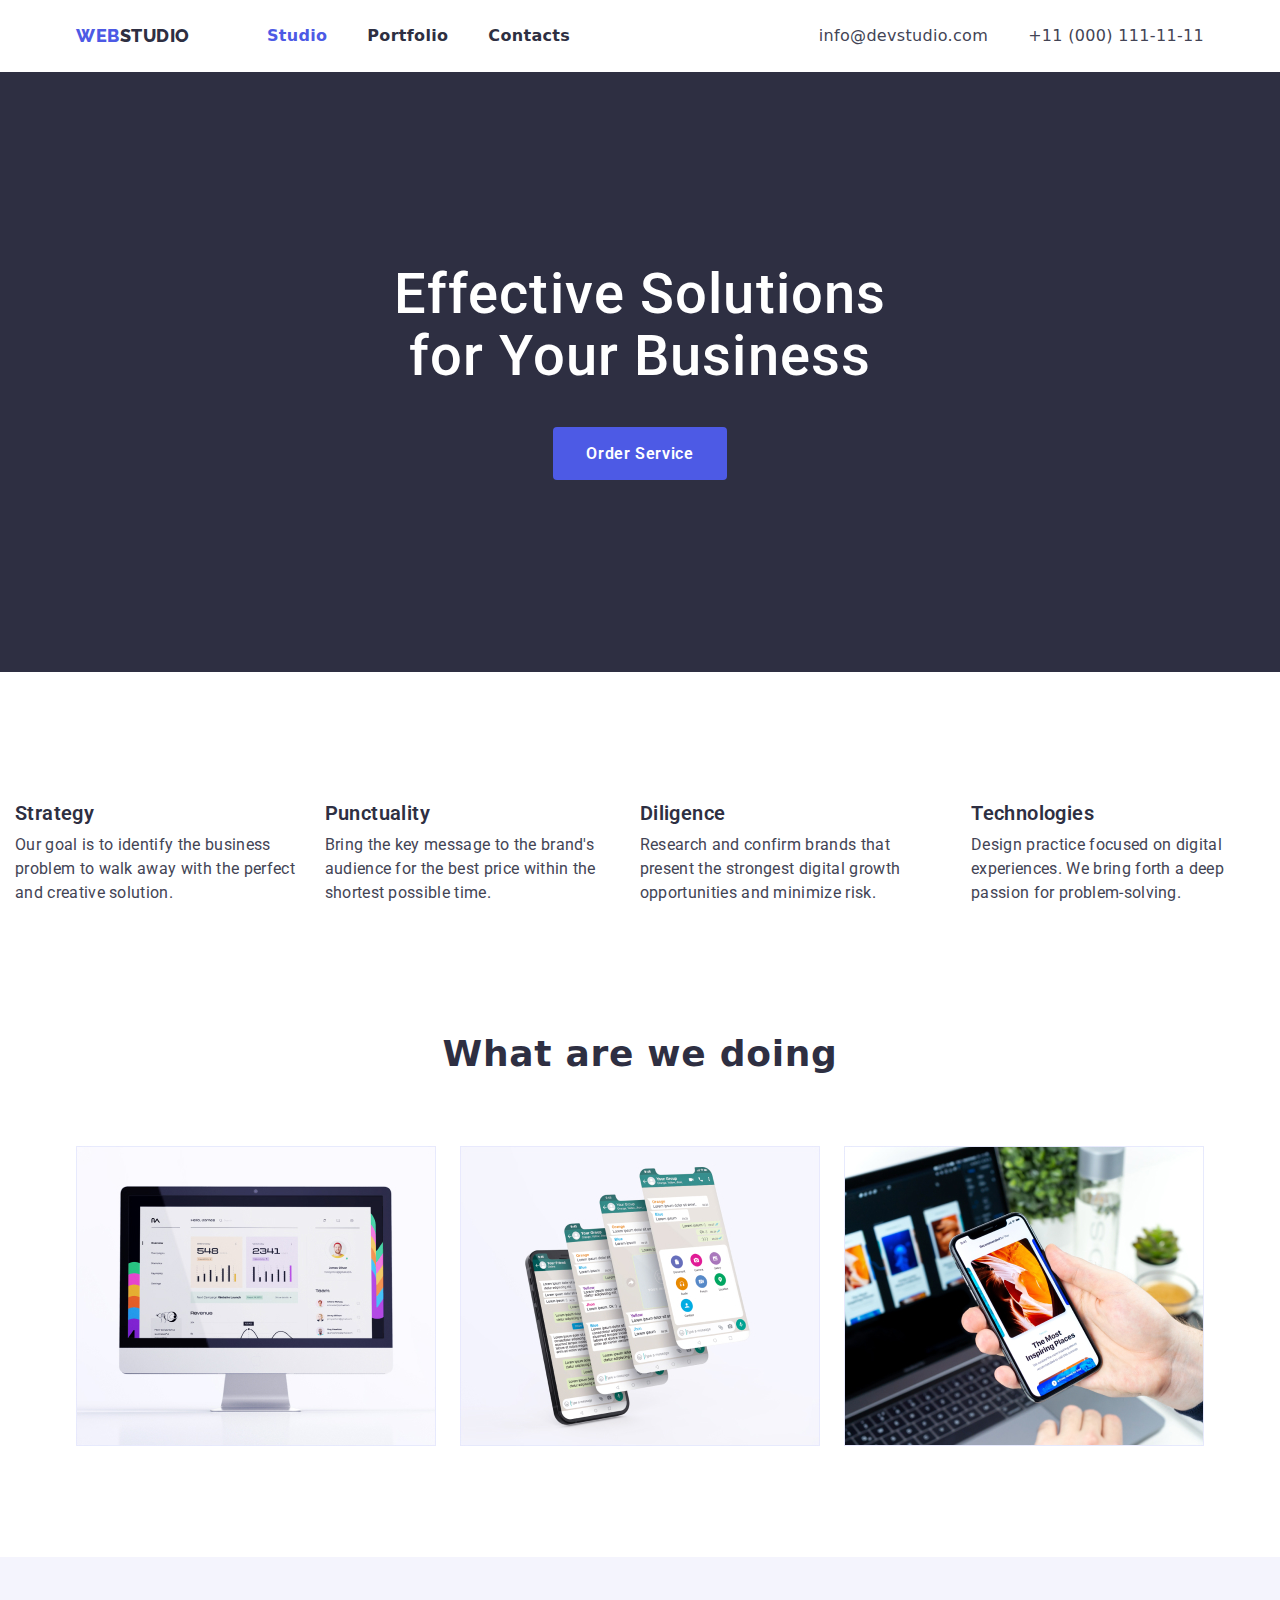
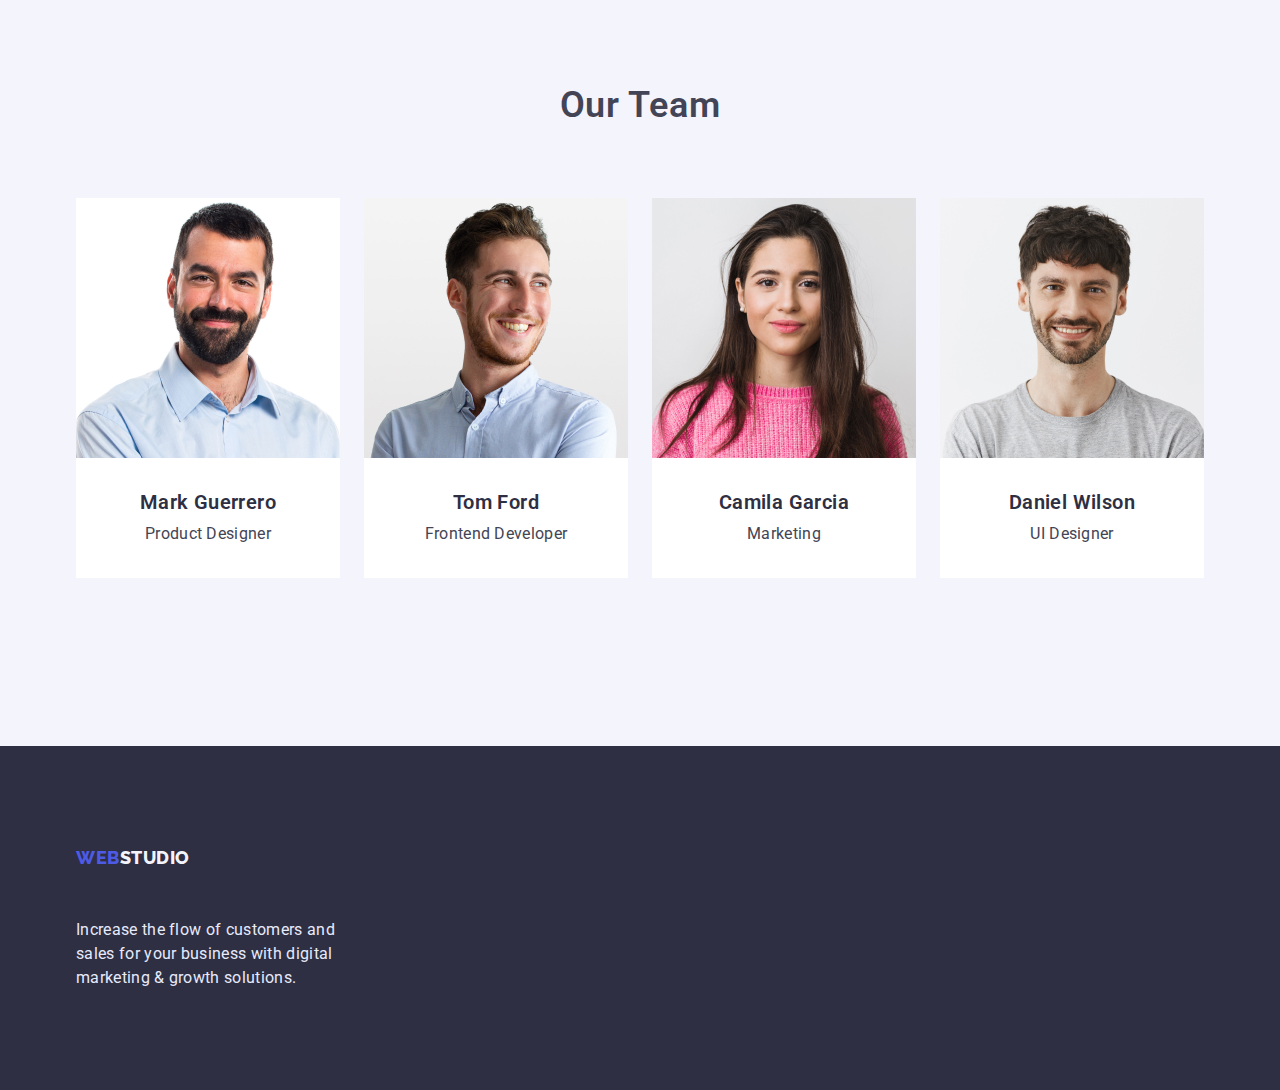
<file: index.html>
<!DOCTYPE html>
<html lang="en">

<head>
    <meta charset="UTF-8">
    <meta http-equiv="X-UA-Compatible" content="IE=edge">
    <meta name="viewport" content="width=device-width, initial-scale=1.0">
    <title>Document</title>
    <link rel="preconnect" href="https://fonts.googleapis.com">
    <link rel="preconnect" href="https://fonts.gstatic.com" crossorigin>
    <link href="https://fonts.googleapis.com/css2?family=Raleway:wght@800&family=Roboto:wght@400;500;700;900&display=swap"
        rel="stylesheet">
    <link rel="stylesheet" href="./css/styles.css">
        <link rel="stylesheet" href="https://cdn.jsdelivr.net/npm/modern-normalize@1.1.0/modern-normalize.css">
</head>


<body>
    <header>
    <div class="conteiner header-flex">
            <a class="logo list-a" href="./index.html">Web<span class="logo stud list-a">Studio</span></a>
            <nav>
                <ul class="site-nav list list-a">
                    <li class="item"><a href="./index.html" class="hover current list-a">Studio</a> </li>
                    <li class="item"><a href="./portfolio.html" class="hover list-a">Portfolio</a></li>
                    <li class="item"><a href="" class="hover list-a">Contacts</a></li>
                </ul>
            </nav>
            <ul class="auth-nav list">
                <li class="item"><a href="mailto:info@devstudio.com" class="hover list-a">info@devstudio.com</a></li>
                <li class="item"><a href="tel:+11-000-111-11-11" class="hover list-a">+11 (000) 111-11-11</a></li>
            </ul>
    </div>
    </header>



<!-- maim -->
    <main>
        <section class="section-hero hero">
            <div class="conteiner">
            <h1 class="hero-h">Effective Solutions for Your Business</h1>
            <button type="button" class="button secondary-main">Order Service</button>
            </div>
        </section>





        <section class="section">
            <div class="conteiner flex-basis">
            <h2 class="visually-hidden">Features</h2>
                <!-- <div class="hero-margin"> -->
                    <ul class="section-flex list">
                        <li class="item-index">
                            <h3 class="section-title-h">Strategy</h3>
                            <p class="section-title-p">Our goal is to identify the business
                                problem to walk away with the perfect and creative solution.</p>
                        </li>
                        <li class="item-index">
                            <h3 class="section-title-h">Punctuality</h3>
                            <p class="section-title-p">Bring the key message to the brand's audience for the best price within
                                the shortest possible time.</p>
                        </li>
                        <li class="item-index">
                            <h3 class="section-title-h">Diligence</h3>
                            <p class="section-title-p">Research and confirm brands that present the strongest digital growth
                                opportunities and minimize risk.</p>
                        </li>
                        <li class="item-index">
                            <h3 class="section-title-h">Technologies</h3>
                            <p class="section-title-p">Design practice focused on digital experiences. We bring forth a deep
                                passion for problem-solving.</p>
                        </li>
                    </ul>
                <!-- </div> -->
            </div>
        </section>





        <section class="section-mar">
            <div class="conteiner ">
            <h2 class="hero-centr">What are we doing</h2>
            <ul class="section-img list">
                <li class="item"><img src="./images/img.jpg" alt="Tablet" width="360"></li>
                <li class="item"><img src="./images/img-2.jpg" alt="Phone" width="360"></li>
                <li class="item"><img src="./images/img-3.jpg" alt="LapTop" width="360"></li>
            </ul>
            </div>
        </section>





        <section class="section hero-our">
            <div class="conteiner">
            <h2 class="hero-centr">Our Team</h2>
            <ul class="section-centr list">
                <li class="item">
                    <img src="./images/img-4.jpg" alt="Mark Guerrero" width="264">
                    <div class="padding-cards">
                        <h3 class="section-title-h">Mark Guerrero</h3>
                        <p class="section-title-p">Product Designer</p>
                    </div>
                </li>
                <li class="item">
                    <img src="./images/img-5.jpg" alt="Tom Ford" width="264">
                    <div class="padding-cards">
                        <h3 class="section-title-h">Tom Ford</h3>
                        <p class="section-title-p">Frontend Developer</p>
                    </div>
                </li>
                <li class="item">
                    <img src="./images/img-6.jpg" alt="Сamila Garcia" width="264">
                    <div class="padding-cards">
                        <h3 class="section-title-h">Camila Garcia</h3>
                        <p class="section-title-p">Marketing</p>
                    </div>
                </li>
                <li class="item">
                    <img src="./images/img-7.jpg" alt="Daniel Wilson" width="264">
                    <div class="padding-cards">
                        <h3 class="section-title-h">Daniel Wilson</h3>
                        <p class="section-title-p">UI Designer</p>
                    </div>
                </li>
            </ul>
            </div>
        </section>
    </main>





<!-- footer -->
    <footer class="footer">
        <div class="conteiner footer-end">
        <a class="logo list-a" href="./index.html">Web<span class="footer-stud list-a">Studio</span></a>
        <p class="text">
            Increase the flow of customers and sales for your business with digital marketing & growth solutions.
        </p>
        </div>
    </footer>
</body>
</html>
</file>
<file: css/styles.css>
/* фон #E5E5E5 */
/* web #4D5AE5 studio #F4F4FD */
/*  основной цвет - #2E2F42 
вторичный цвет - #434455 */
/* кнопки - #FFFFFF #4D5AE5 */
/*  цвет на картинке #F4F4FD */
/* footer #E7E9FC */


/* все теги ul без оформления */
.list {
    list-style: none;
    padding: 0;
    margin: 0;
}
.list-a{
    text-decoration: none;
}


*{
    box-sizing: border-box;
}
h1,h2,h3,h4,h5,h6,p{
    margin: 0;
}
img{
    display: block;
}




/* подключение цвета для var */
:root {
    --text-color-h: #2E2F42;
    --text-color-p: #434455;
    --color-while: #FFFFFF;
    --color-blue: #4D5AE5;
    --color-footer: #E7E9FC;
    --color-hero-h:#F4F4FD;
}



body{
    background-color: var(--color-while);
    font-family: Roboto, sans-serif;
    color: var(--text-color-h);
}

/* header */
.header-flex{
    display: flex;
    align-items: center;
}

/* логотип */
.logo {
    color: var(--color-blue);
    font-family: Raleway, sans-serif;
    font-weight: 800;
    font-size: 18px;
    line-height: 1.3;
    letter-spacing: 0.03em;
    text-transform: uppercase;


}

.stud {
    color: var(--text-color-h);
    font-family: Raleway, sans-serif;
    font-weight: 800;
    font-size: 18px;
    line-height: 1.3;
    letter-spacing: 0.03em;
    text-transform: uppercase;
}

/* nav */

.site-nav .hover{
    display: block;
    padding-top: 24px;
    padding-bottom: 24px;

    color: var(--text-color-h);
    font-weight: 600;
    font-size: 16px;
    line-height: 1.5;
    letter-spacing: 0.02em;
}
.site-nav {
    display: flex;
    margin-left: 77px;
}



.site-nav .item:not(:last-child) {
    margin-right: 40px;
}
/* Тоже самое способ №2
.site-nav .item + .item{
    margin-right: 40px;
} */



.site-nav .hover:hover,
.site-nav .hover:focus {
    color: var(--text-color-p);
}


.site-nav .hover:active{
    color: var(--color-blue);
}


.site-nav .hover.current{
    color: var(--color-blue);
}


.auth-nav .hover{
    display: block;
    color: var(--text-color-p);
    font-size: 16px;
    line-height: 1.5;
    letter-spacing: 0.02em;
}

.auth-nav{
    display: flex;
    margin-left: auto;
    /* margin-right: 156px; */
}

.auth-nav .item:not(:last-child) {
    margin-right: 40px;
}


.auth-nav .hover:hover,
.auth-nav .hover:focus{
    color: var(--color-blue);
}




/* Section */
.conteiner{
    margin-left: auto;
    margin-right: auto;
    padding-right: 15px;
    padding-left: 15px;
    width: 1158px;
    /* outline: 2px solid red; */
}

.flex-basis{
    flex-basis:1300px;
}
.section-flex{
    display: flex;
}
.section-flex .item-index:not(:last-child){
    margin-right: 24px;
}
.section-flex .item-index:nth-child(4n) {
    margin-right: 0;
}

.section-img{
    display: flex;
    /* padding-bottom: 120px; */
}

.section-img .item{
    display: block;
    width: 360px;
}
.section-img .item:not(:last-child) {
    margin-right: 24px;
}
.section-mar{
    padding-top: 129px;
    padding-bottom: 111px;
}




/* главная страница */
.hero {
    background-color: var(--text-color-h);
    text-align: center;
}
/* .hero-margin{
    margin-top: 129px;

} */
.section-hero{
    padding-top: 192px;
    padding-bottom: 192px;
}
.section.hero-our {
    padding-bottom: 120px;
    background-color: var(--color-hero-h);
}

.hero-h {
    width: 500px;
    margin: auto;
    margin-top: 0;
    margin-bottom: 40px;
    color: var(--color-while);
    font-family: Roboto, sans-serif;
    font-weight: 500;
    font-size: 56px;
    line-height: 1.1;
    letter-spacing: 0.02em;
}






/* спрятать текст */

.visually-hidden {
    position: absolute;
    width: 1px;
    height: 1px;
    margin: -1px;
    border: 0;
    padding: 0;
    clip: rect(0 0 0 0);
    overflow: hidden;
}
/* .off-text{
    margin: 0;
    display: none;
} */


.section {
    display: flex;
    flex-wrap: wrap;
    padding-top: 129px;
}
/* .section-margin{
    margin-bottom: 120px;
} */
.section-main{
    padding-top: 96px;
    padding-bottom: 120px;
}
.section.new{
    display: flex;
    flex-wrap: wrap;
    padding-top: 0;
}
.item.border{
    border: 0.5px solid #F4F4FD;
    box-shadow: 0px 1px 6px rgba(46, 47, 66, 0.08);
}

.section .section-centr .item {
    width: calc((100% - 48px) / 3);
    margin-right: 24px;
    /* margin-bottom: 120px; */
}

.section .section-centr .item:nth-child(4n) {
    margin-right: 0;
}
.section .item{
    width: calc((100% - 48px) / 3);
    margin-right: 24px;
    margin-bottom: 48px;
}
.section.new .item:nth-child(3n){
    margin-right: 0;
}
/* .section .item:nth-last-child(-n + 3){
    margin-bottom: 120px;
} */
/* .section .item:nth-child(-n + 4){
    margin-top: 72px;
} */


.section,
.section-title-h {
    margin-top: 0;
    margin-bottom: 8px;
    color: var(--text-color-h);
    font-family: Roboto, sans-serif;
    font-weight: 600;
    font-size: 20px;
    line-height: 1.2;
    letter-spacing: 0.02em;
}

.section,
.section-title-p {
    color: var(--text-color-p);
    font-family: Roboto, sans-serif;
    font-weight: 400;
    font-size: 16px;
    line-height: 1.5;
    letter-spacing: 0.02em;
    margin-top: 0;
    margin-bottom: 0;
}

.hero-centr {
    font-weight: 600;
    font-size: 36px;
    line-height: 1.11;
    text-align: center;
    letter-spacing: 0.02em;
    /* padding-bottom: 120px; */
    /* margin-top: 129px; */
    margin-bottom: 72px;
}
.section-centr{
    display: flex;
    border-radius: 0px 0px 4px 4px;
    /* margin-bottom: 120px; */
}
.section-centr .item{
    /* margin: 0; */
        background-color: var(--color-while);
}
.padding-cards {
    padding-top: 32px;
    padding-bottom: 32px;
    padding-left: 16px;
    padding-right: 16px;
    text-align: center;
}
.padding-new{
    padding-top: 32px;
    padding-bottom: 32px;
    padding-left: 16px;
    padding-right: 16px;
}





/* footer */
.footer {
    padding-top: 100px;
    padding-bottom: 100px;
    background-color: var(--text-color-h);
    
}
.footer .conteiner .logo,
.footer .conteiner .footer-stud{
    margin-top: 0;
    margin-bottom: 24px;
        display: block;
        display: flex;
}

/* color footer */
.footer-stud {
    color: #F4F4FD;
    font-family: Raleway, sans-serif;
    font-weight: 800;
    font-size: 18px;
    line-height: 1.3;
    letter-spacing: 0.03em;
    text-transform: uppercase;
    
}

.footer .text {
    width: 300px;
    /* height: 0; */
    color: var(--color-footer);
    font-family: Roboto, sans-serif;
    font-weight: 400;
    font-size: 16px;
    line-height: 1.5;
    letter-spacing: 0.02em;
    margin-bottom: 0;
    
}

/* .footer-end {
    padding-top: 100px;
} */








/* button */
.button {
    display: inline-block;
    border: 1px solid transparent;
    color: var(--text-color-h);
    cursor: pointer;
    border-radius: 4px;
    min-width: 69px;
    
}


.flex-button {
    display: flex;
    justify-content: center;
    /* margin-top: 96px; */
    margin-bottom: 72px;
    /* margin-top: 96px;
    margin-left: 271px;
    margin-right: 262px; */
}
.flex-button .item-button:not(:last-child) {
    margin-right: 24px;

}

.section-hero .button.secondary-main {
    padding: 16px 32px;
    color: var(--color-while);
    background-color: var(--color-blue);
    font-family: Roboto, sans-serif;
    font-weight: 600;
    font-size: 16px;
    line-height: 1.19;
    letter-spacing: 0.04em;
}

.section-hero .button.secondary-main:hover,
.section-hero .button.secondary-main:focus {
    color: var(--color-while);
    background-color: var(--color-blue);
}
.section-hero .button.secondary-main:active{
    color: var(--color-while);
    background-color:#404BBF;
}
.button.secondary {
    padding: 8px 16px;
    text-align: center;
    border-color: var(--color-footer);
    color: var(--color-blue);
    background-color: var(--color-footer);
    font-family: Roboto, sans-serif;
    font-weight: 600;
    font-size: 16px;
    line-height: 1.5;
    letter-spacing: 0.04em;
}

.button.secondary:hover,
.button.secondary:focus {
    color: var(--color-while);
    background-color: var(--color-blue);
}
</file>
